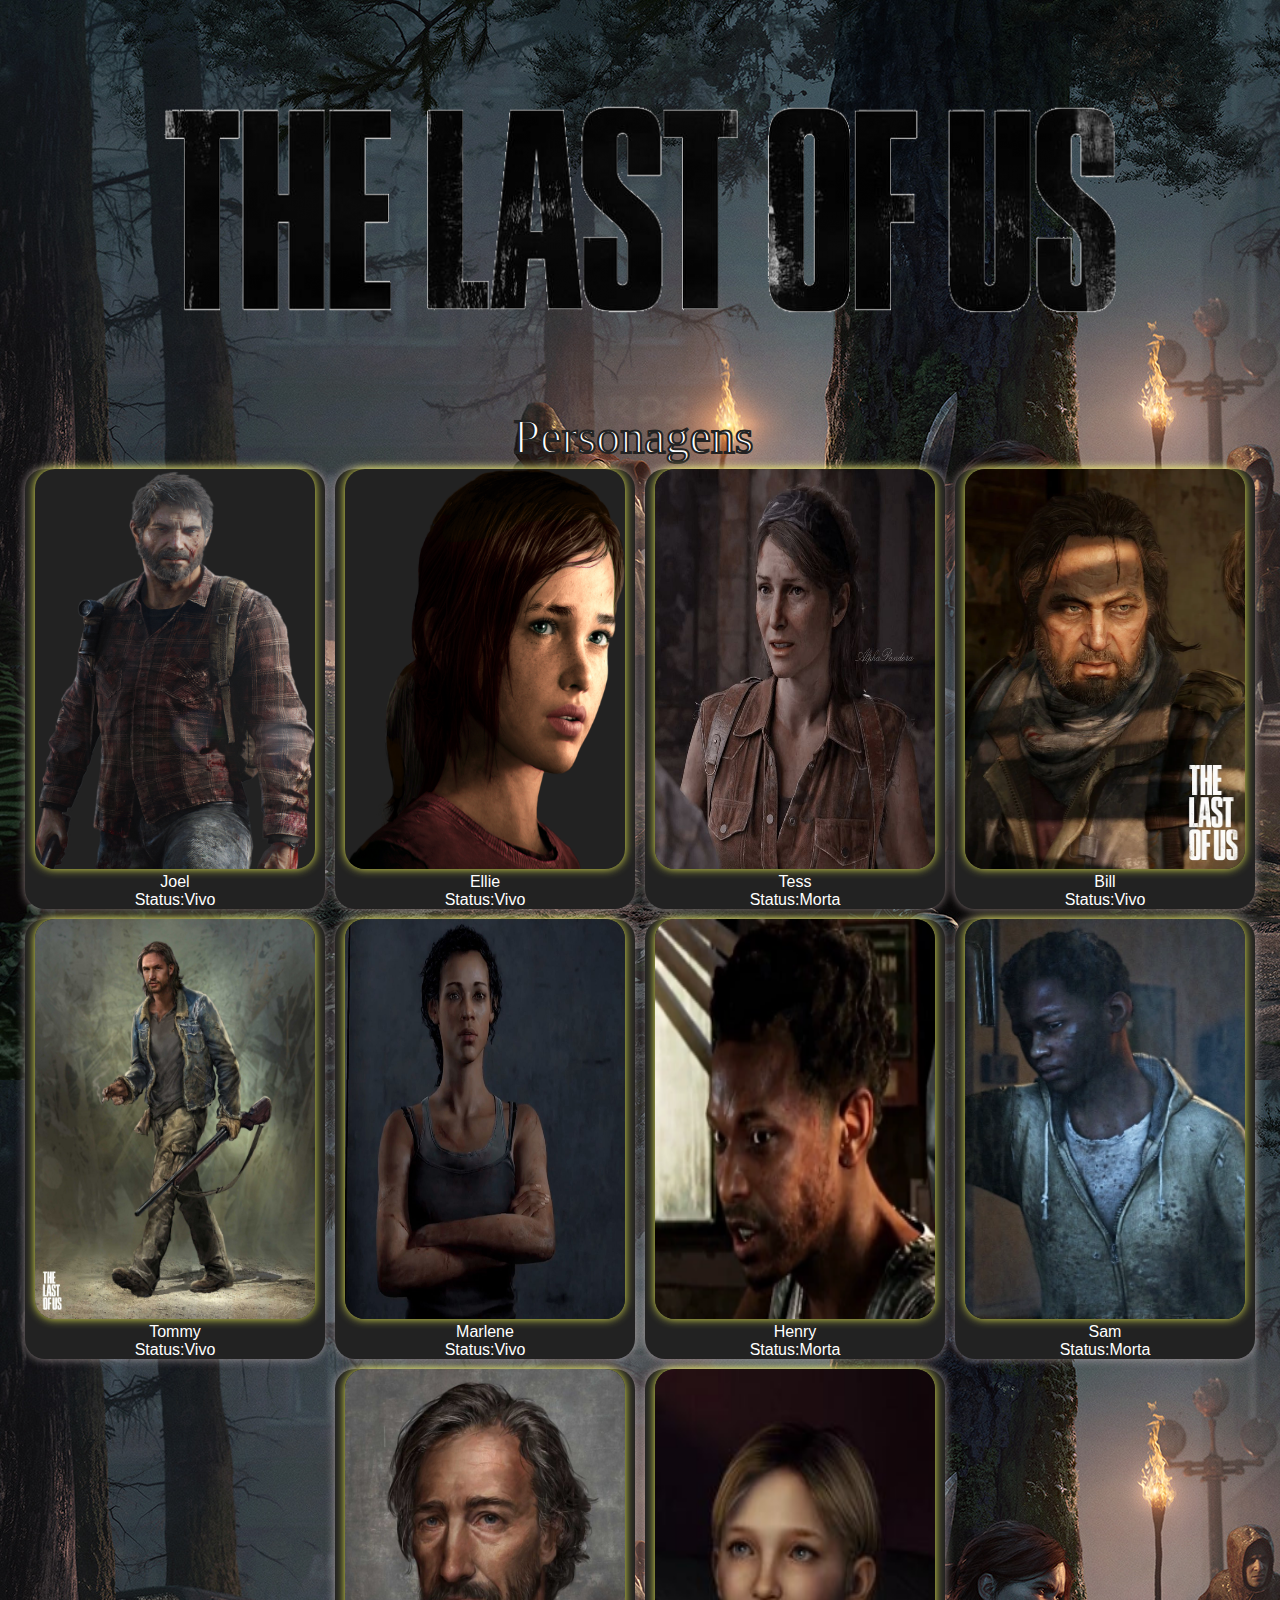
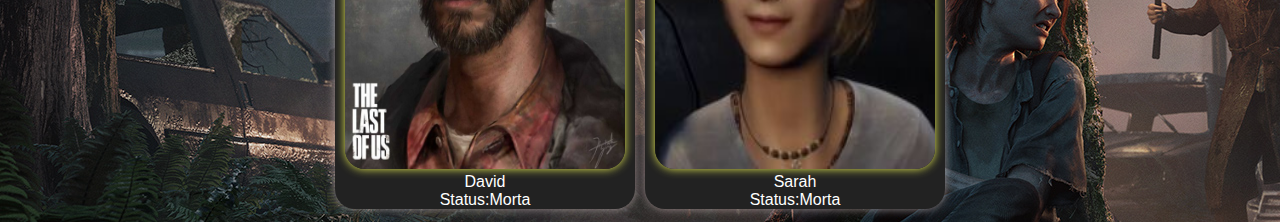
<file: index.html>
<!DOCTYPE html>
<html lang="en">
<head>
    <meta charset="UTF-8">
    <meta name="viewport" content="width=device-width, initial-scale=1.0">
    <link rel="icon" href="logo.png" type="image/png">
    <title>The Last of Us</title>
    <link rel="stylesheet" href="style.css">
</head>
<body>
    <img src="logo.png" class="logo" alt="logo">
    <span class="titulo">Personagens</span>
    <div id="cards">

    </div>  
    <script src="jquerry.min.js"></script>
    <script src="js.js"></script>
</body>
</html>
</file>
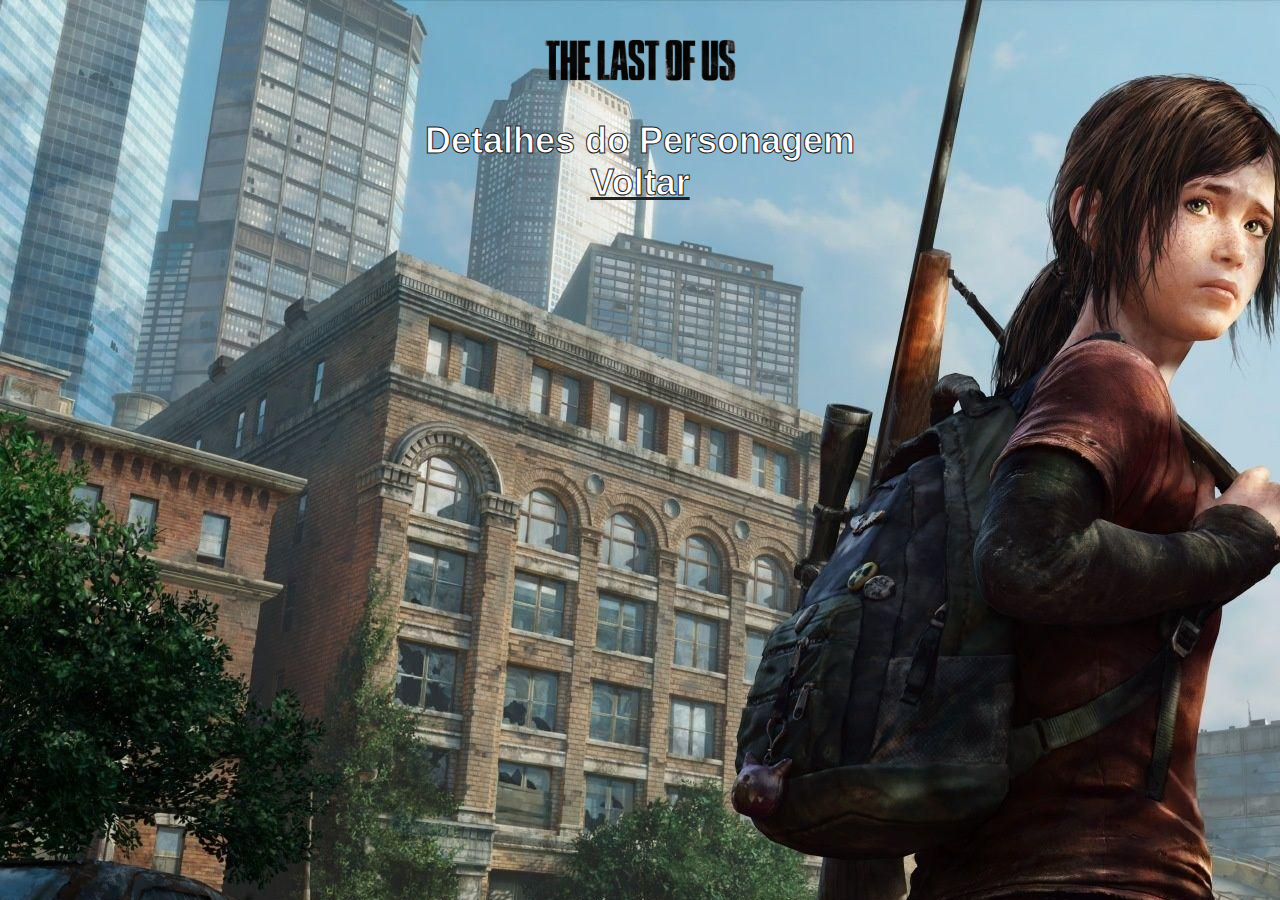
<file: individual.html>
<!DOCTYPE html>
<html lang="en">
<head>
    <meta charset="UTF-8">
    <meta name="viewport" content="width=device-width, initial-scale=1.0">
    <link rel="icon" href="logo.png" type="logo/png">
    <title>The Last of Us</title>
    <link rel="stylesheet" href="style.individual.css">
</head>
<body>
    <img src="logo.png" class="logo" alt="logo">
    <span class="titulo">Detalhes do Personagem</span>
    <div id="individual">
        <!-- Aqui vão os detalhes do kombatente selecionado -->  
    </div>
    <div>
        <a class="titulo" href="index.html">Voltar</a>
    </div>  
    <script src="jquerry.min.js"></script>
    <script src="js.js"></script>
</body>
</html>
</file>
<file: style.css>
body {
    background-image:url(back.png)
}

#cards {
    display: flex;
    flex-wrap: wrap;
    justify-content: center;
    
}

.logo {
 
    display: block;
    margin: 0 auto;
}

.foto {
    height: auto;
    width: 95%;
    margin: 0 auto;
    border-radius: 20px;
    box-shadow: 0 0 10px rgba(249, 254, 86, 0.904); /* sombra vermelha menos brilhante */
    width: 280px;
    height: 400px;
}

.card {
    background-color: #222; /* fundo escuro */
    color: #fff; /* texto branco */
    width: 300px;
    text-align: center;
    font-family: Impact, sans-serif;
    box-shadow: 0 0 10px rgba(236, 211, 211, 0.6); /* sombra vermelha menos brilhante */
    display: inline-block;
    margin: 5px;
    border-radius: 20px;
}

.card .nome {
    font-weight: bold;
    font-size: 150%;
}

.rec {
    font-weight: bold;
    font-size: 150%;
}

.titulo {
    margin: 40%; /* Define a margem superior e inferior como 20px e centraliza horizontalmente */
    font-size: 300%;
    text-align: center;
    font-family: fantasy;
    color: #ffffff; /* texto branco */
    -webkit-text-stroke-width: 2px;
    -webkit-text-stroke-color: #222;
}


.berrys {
    height: auto;
    width: 10%;
    margin: 0%;
}

.procurado {
    text-align: center;
    font-family: Impact, sans-serif;
    font-size: 200%;
    margin: 0%;
    color: #fff; /* texto branco */
}

p {
    margin: 0%;
}

a {
    text-decoration: none;
    color: #ffffff; /* vermelho menos brilhante */
}
</file>
<file: style.individual.css>
body {
    background-image: url(la.png) ;
    color: #f7f7f7;
    font-family: "Arial", sans-serif;
}

.logo {
    display: block;
    margin: 20px auto;
    width: 200px;
}

.titulo {
    -webkit-text-stroke-width: 1px;
    -webkit-text-stroke-color: #222;
    display: block;
    margin: 0 auto;
     /* Centraliza horizontalmente */
    text-align: center; /* Centraliza o texto */
    font-size: 36px; /* Tamanho da fonte maior */
    font-weight: bold; /* Fonte em negrito */
    color: #ffffff; /* Texto branco */
    font-family: Impact, sans-serif; /* Fonte Impact */
}
#individual {
    margin: 0 auto;
    max-width: 600px;
}

.card {
    background-color: #222;
    border-radius: 10px;
    box-shadow: 0 0 10px rgba(255, 0, 0, 0.6);
    margin-bottom: 20px;
    padding: 20px;
}

.card img {
    display: block;
    margin: 0 auto;
    border-radius: 10px;
    max-width: 100%;
    height: 200px;
    width: 160px;
   
}

.procurado {
    text-align: center;
    font-size: 24px;
    font-weight: bold;
    margin-bottom: 10px;
}

.nome {
    font-size: 24px;
    font-weight: bold;
    margin-bottom: 10px;
}

.nome_real {
    font-size: 18px;
    margin-bottom: 10px;
}

.nivel_de_poder {
    font-size: 18px;
    margin-bottom: 10px;
}

.status {
    font-size: 18px;
    margin-bottom: 10px;
}

.back-link {
    display: block;
    margin: 20px auto; /* Centraliza horizontalmente */
    text-align: center; /* Centraliza o texto */
    padding: 10px 20px; /* Adiciona um pouco de espaço ao redor do texto */
    background-color: #d60000; /* Cor de fundo vermelha */
    color: #fff; /* Texto branco */
    border: none; /* Remove a borda */
    border-radius: 5px; /* Adiciona cantos arredondados */
    font-size: 16px;
    text-decoration: none;
    cursor: pointer;
}
</file>
